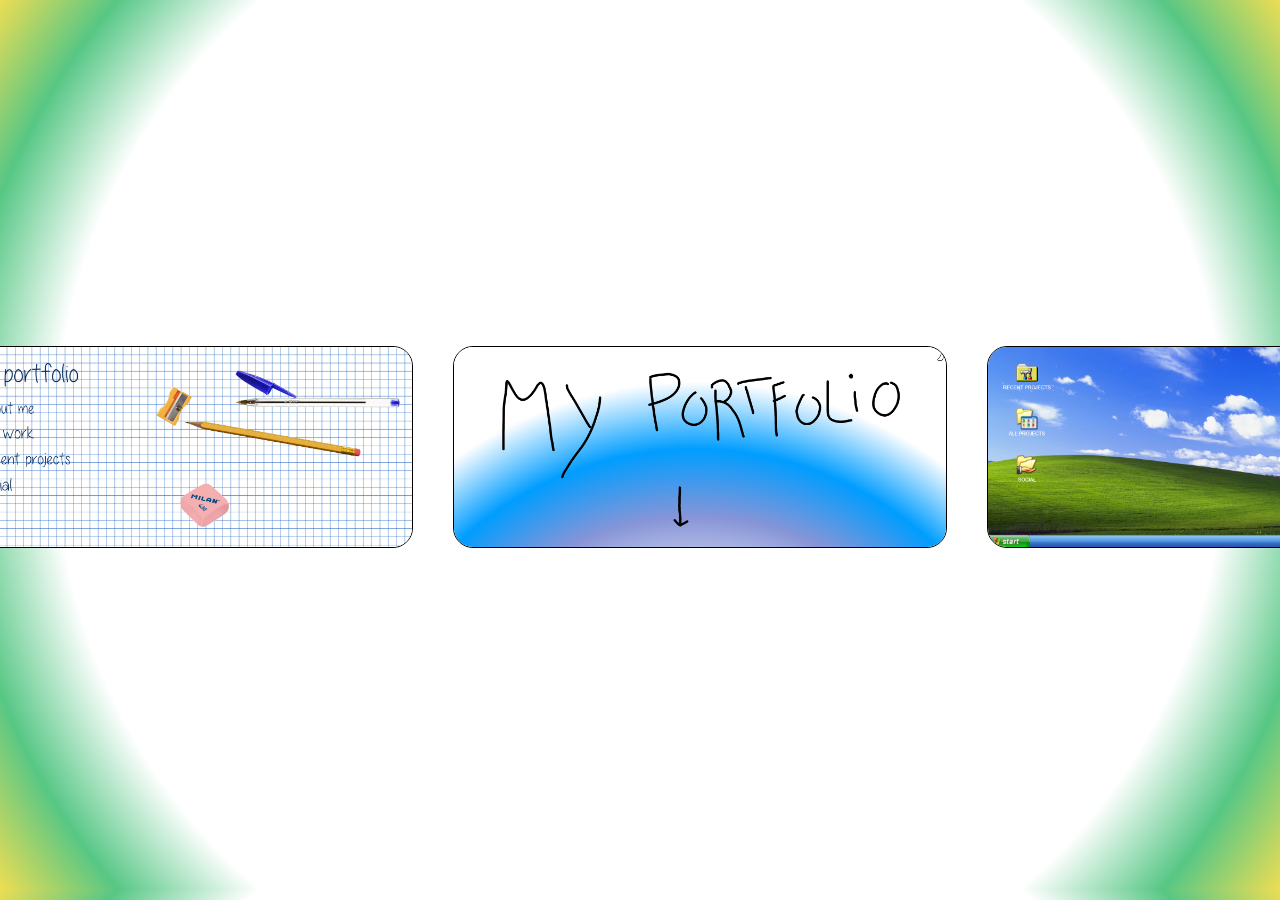
<file: index.html>
<!DOCTYPE html>
<html lang="en">
<head>
    <meta charset="UTF-8">
    <meta name="viewport" content="width=device-width, initial-scale=1.0">
    <title>MENU</title>
    <link rel="stylesheet" href="style.css">
</head>
<body>
    <div id="grid-container">
        <a href="cuaderno/index.html" class="link">
            <img src="fotos/cuaderno.png" alt="">
        </a>
        <a href="minimalist/index.html" class="link">
            <img src="fotos/minimalist.png" alt="">
        </a>
        <a href="windowsxp/index.html" class="link">
            <img src="fotos/windows.png" alt="">
        </a>
    </div>
</body>
</html>
</file>
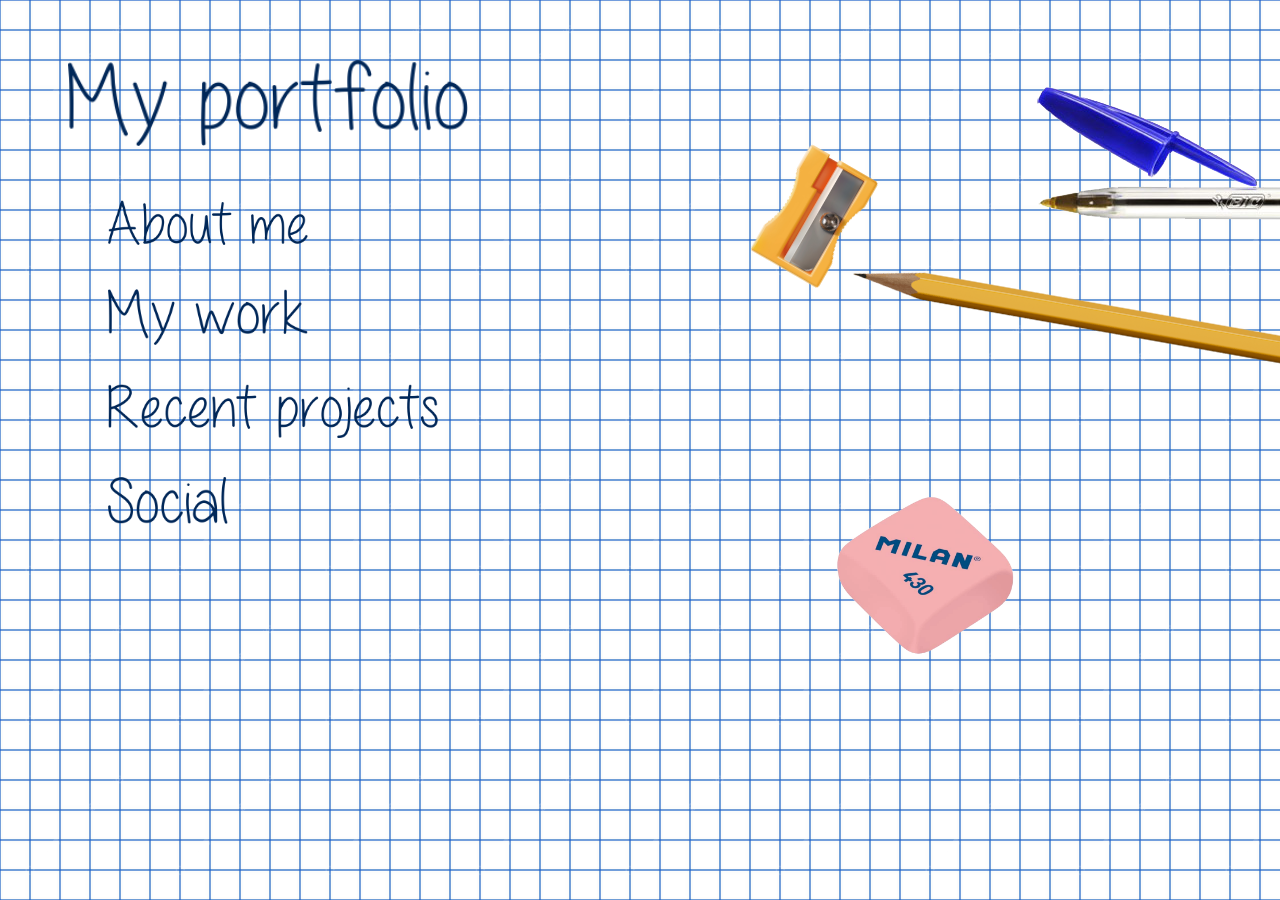
<file: cuaderno/index.html>
<!DOCTYPE html>
<html lang="es">
<head>
    <meta charset="UTF-8">
    <meta name="viewport" content="width=device-width, initial-scale=1.0">
    <title>2</title>
    <link rel="stylesheet" href="style.css">
</head>
<body>
    <img id="bic" src="fotos/bic.png" alt="">
    <img id="sharp" src="fotos/sharp.png" alt="">
    <img id="pencil" src="fotos/pencil.png" alt="">
    <img id="milan" src="fotos/milan.png" alt="">
    <header>
        <img id="title" src="fotos/title.png" alt="my portfolio">
    </header>
    <main>
        <a href="#aboutme">
        <img src="fotos/verde.png" alt="" id="verde">
        <img class="link" src="fotos/aboutme.png" alt="aboutme">
        </a>
        <a href="#mywork">
        <img src="fotos/azul.png" alt="" id="azul">
        <img src="fotos/mywork.png" alt="mywork" class="link">
        </a>
        <a href="#recent">
        <img src="fotos/morado.png" alt="" id="morado">
        <img src="fotos/recentprojects.png" alt="recentprojects" id="recentprojects">
        </a>
        <a href="#sociaal">
        <img src="fotos/rosa.png" alt="" id="rosa">
        <img src="fotos/social.png" alt="social" id="social">
        </a>
    </main>
</body>
</html>
</file>
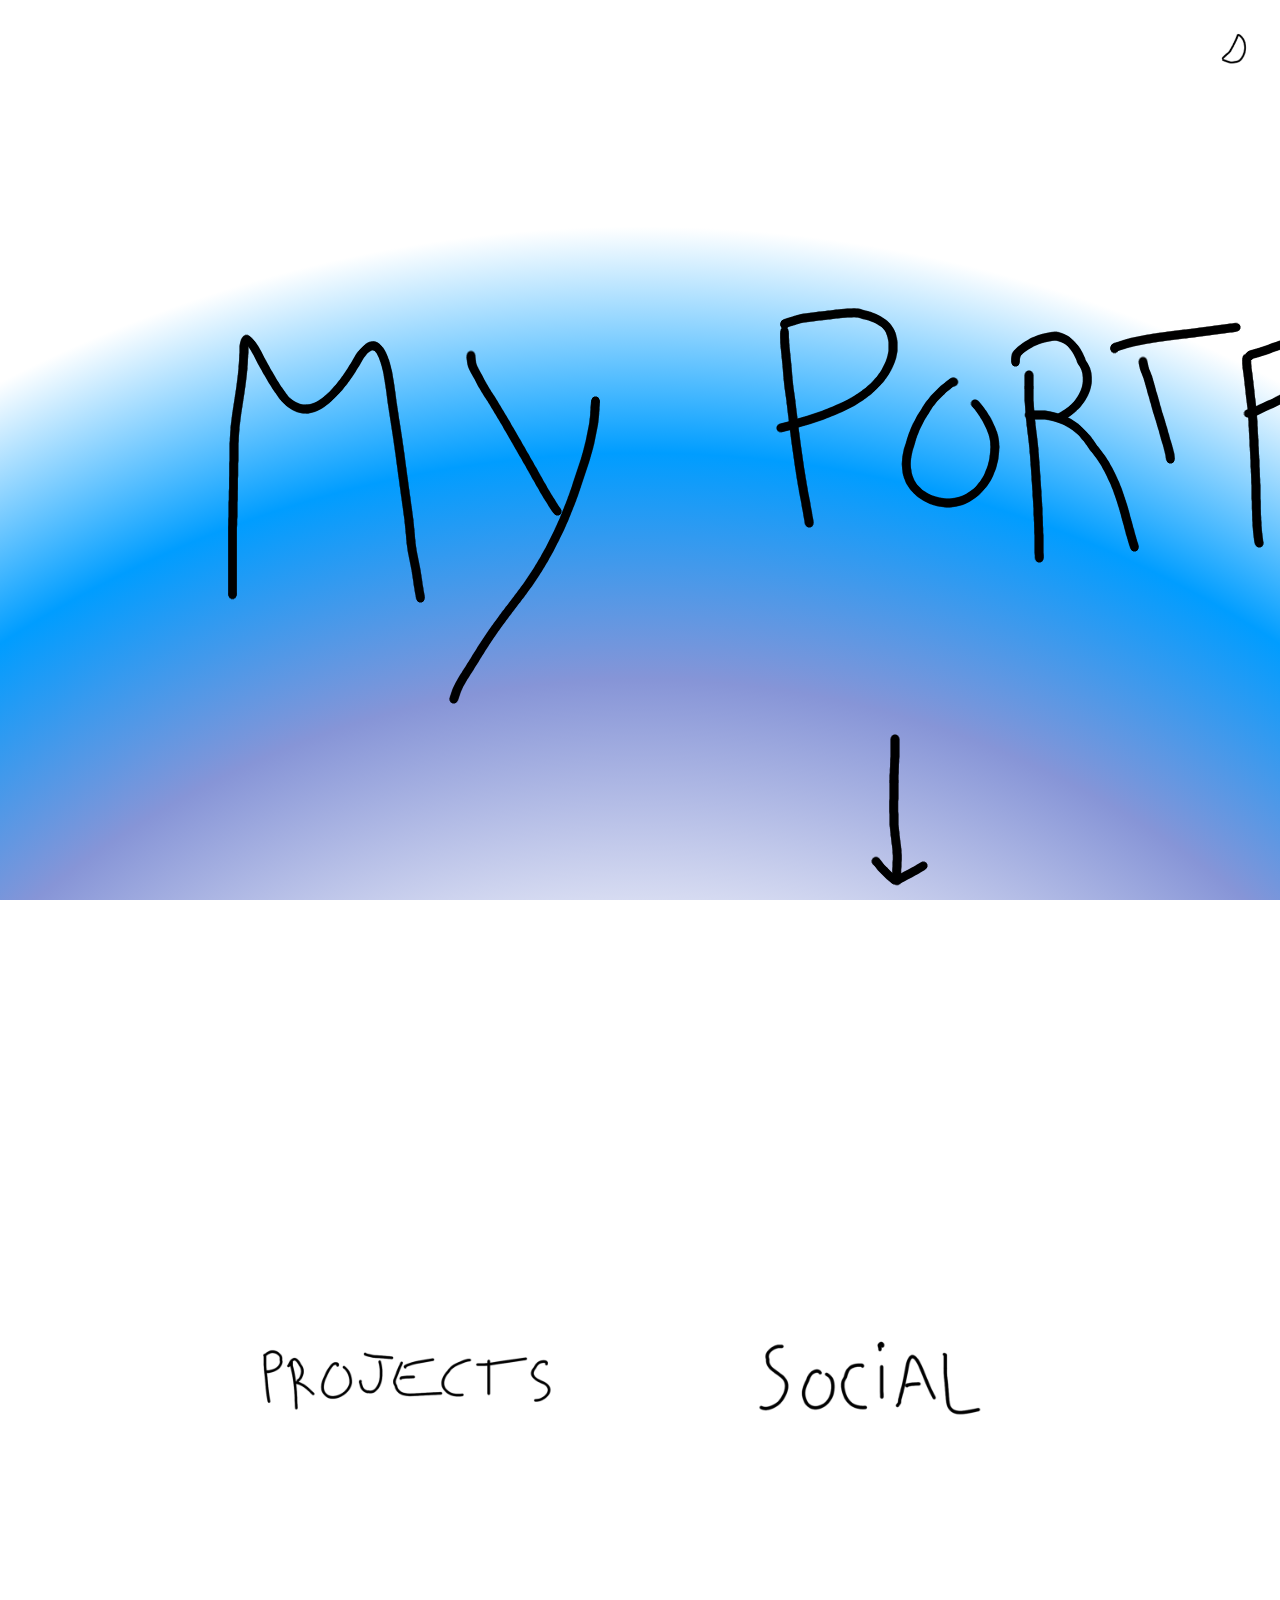
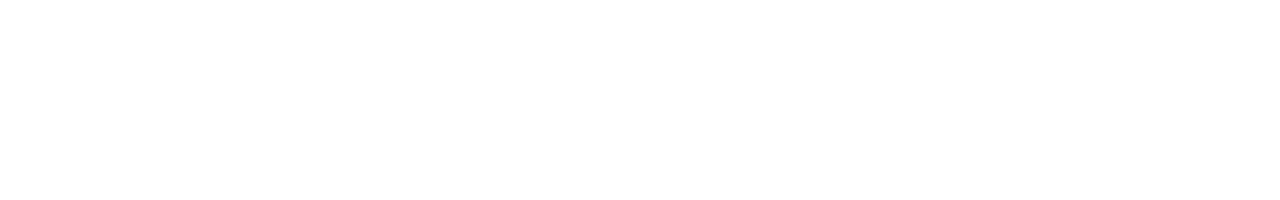
<file: minimalist/index.html>
<!DOCTYPE html>
<html lang="es">

<head>
  <meta charset="UTF-8">
  <meta name="viewport" content="width=device-width, initial-scale=1.0">
  <title>UI 1</title>
  <link rel="stylesheet" href="style.css">
</head>

<body>
  <header>
    <div class="theme-container">
      <img src="fotos/sol.png" alt="Sol" class="theme-btn sun">
      <img src="fotos/luna.png" alt="Luna" class="theme-btn moon">
      <input type="checkbox" id="theme">
    </div>
  </header>


  <img src="fotos/texto.png" alt="my-portfolio">

  <nav>
    <a href="#projects"><img class="navigator" src="fotos/projects.png" alt="projects"></a>
    <a href="#social"><img class="navigator" src="fotos/social.png" alt="social"></a>
  </nav>
  <script src="theme.js"></script>
</body>

</html>
</file>
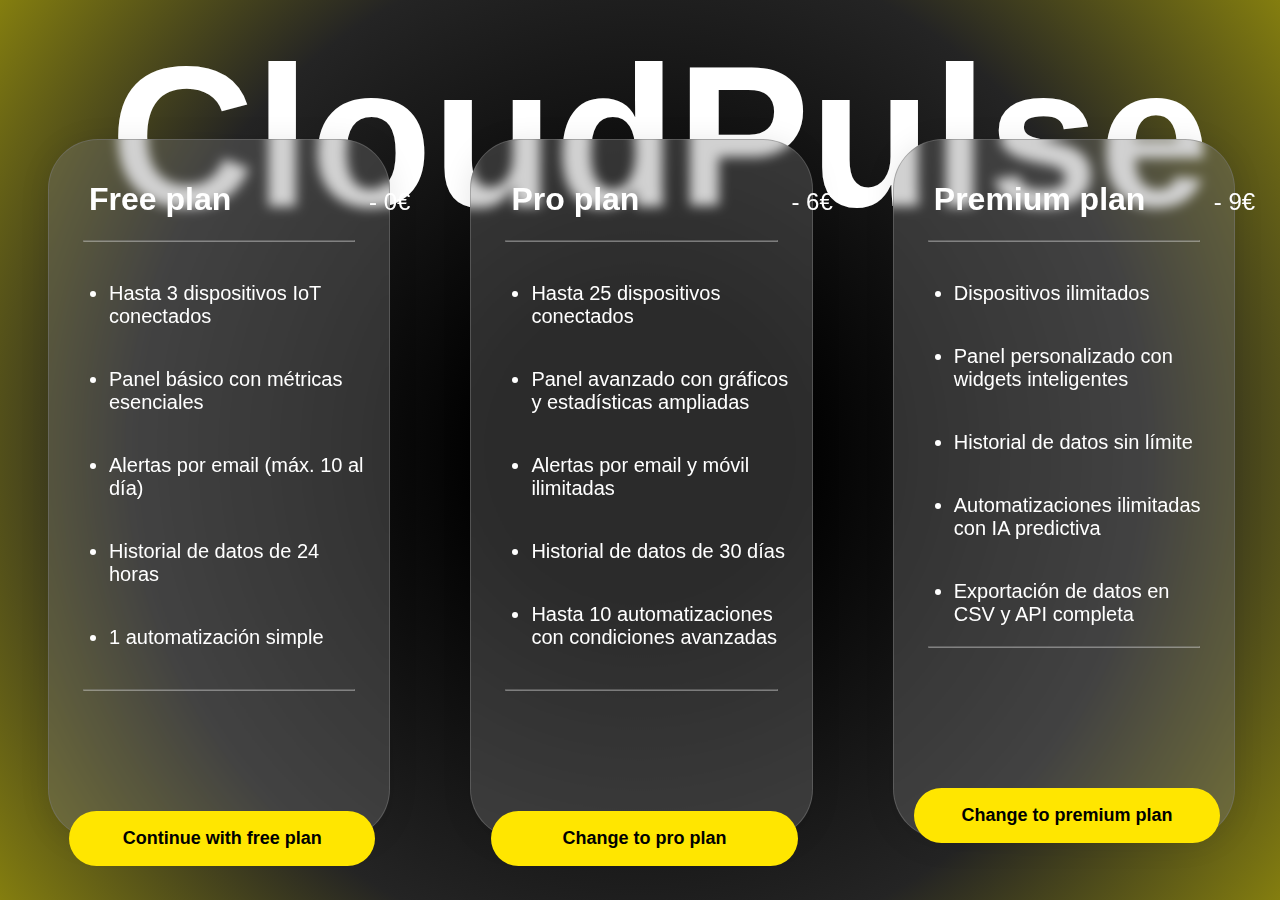
<file: UI 4/index.html>
<!DOCTYPE html>
<html lang="es">
<head>
    <meta charset="UTF-8">
    <meta name="viewport" content="width=device-width, initial-scale=1.0">
    <title>UI4</title>
    <link rel="stylesheet" href="style.css">
</head>
<body>
    <h1 id="back">CloudPulse</h1>
    <div class="container">
        <div class="plan">
            <h1>Free plan</h1> <h2>- 0€</h2>
            <hr>
            <ul>
                <li>Hasta 3 dispositivos IoT conectados</li>
                <li>Panel básico con métricas esenciales</li>
                <li>Alertas por email (máx. 10 al día)</li>
                <li>Historial de datos de 24 horas</li>
                <li>1 automatización simple</li>
            </ul>
            <hr class="abajo">
            <button>Continue with free plan</button>
        </div>
        <div class="plan">
            <h1>Pro plan</h1> <h2>- 6€</h2>
            <hr>
            <ul>
                <li>Hasta 25 dispositivos conectados</li>
                <li>Panel avanzado con gráficos y estadísticas ampliadas</li>
                <li>Alertas por email y móvil ilimitadas</li>
                <li>Historial de datos de 30 días</li>
                <li>Hasta 10 automatizaciones con condiciones avanzadas</li>

            </ul>
            <hr class="abajo">
            <button>Change to pro plan</button>


        </div>
        <div class="plan">
            <h1>Premium plan</h1> <h2>- 9€</h2>
            <hr>
            <ul>
                <li>Dispositivos ilimitados</li>
                <li>Panel personalizado con widgets inteligentes</li>
                <li>Historial de datos sin límite</li>
                <li>Automatizaciones ilimitadas con IA predictiva</li>
                <li>Exportación de datos en CSV y API completa</li>
            </ul>
            <hr>
            <button>Change to premium plan</button>
        </div>
    </div>
    
</body>
</html>
</file>
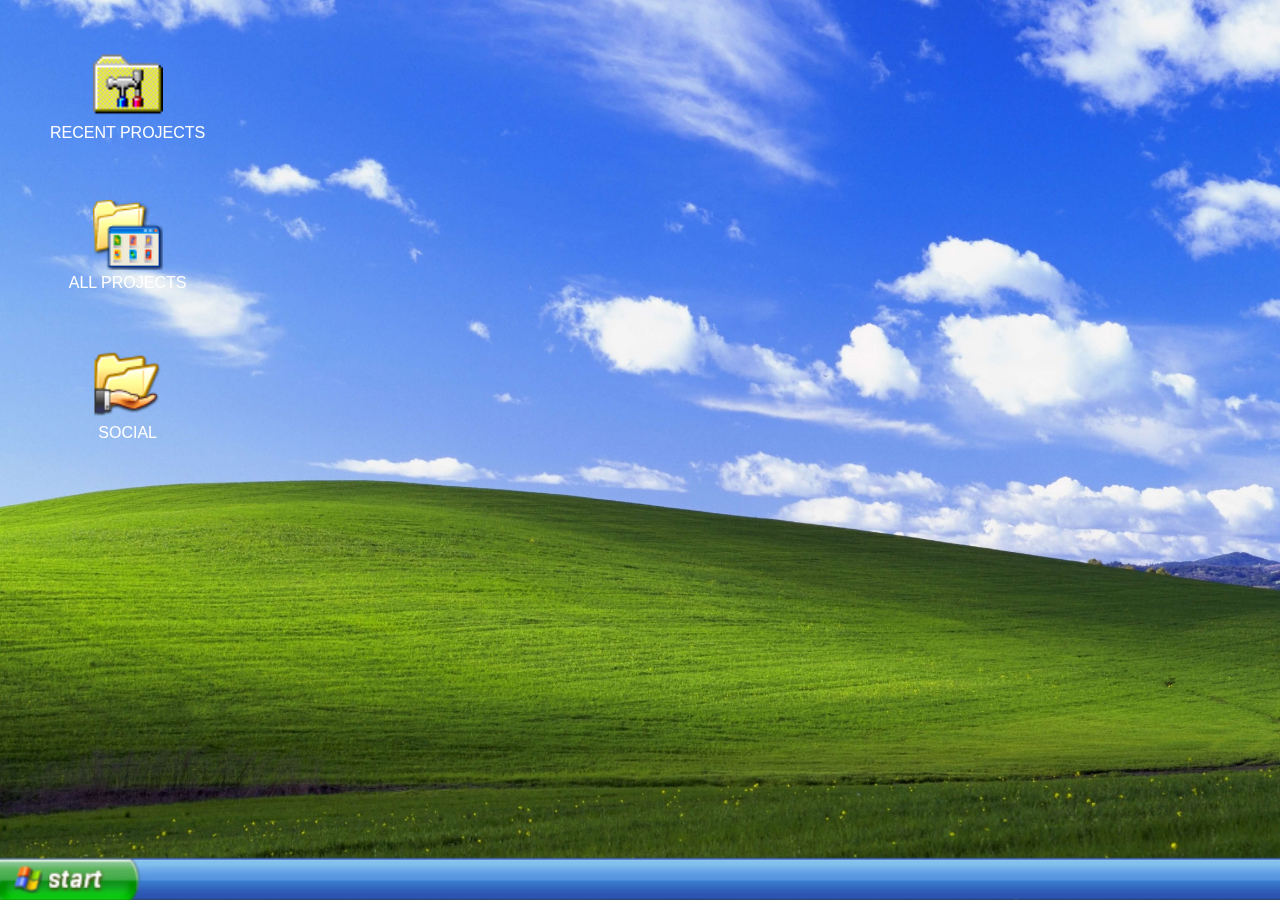
<file: UI3/index.html>
<!DOCTYPE html>
<html lang="en">

<head>
    <meta charset="UTF-8">
    <meta name="viewport" content="width=device-width, initial-scale=1.0">
    <title>Windows xp</title>
    <link rel="stylesheet" href="style.css">
</head>

<body>
    <main>
        <nav>
            <a href="#Proj">
            <img class="link" id="projects" src="fotos/Control Panel Folder.ico" alt=""><br>
            <label for="projects">RECENT PROJECTS</label>
            </a><br>
            <a href="#All Proj">
            <img class="link" src="fotos/All Programs.ico" alt=""><br>
            <label for="link">ALL PROJECTS</label>
            </a><br>
            <a href="#Social">
            <img class="link" src="fotos/My shared Folders.ico" alt=""><br>
            <label for="link">SOCIAL</label>
            </a>
        </nav>

        <img id="menu" src="fotos/start-menu.jpg" alt="">

        <img src="fotos/layout.png" alt="layout" id="layout">        
        <button id="open-menu">MENU</button>

    </main>
    <script src="script.js"></script>
</body>

</html>
</file>
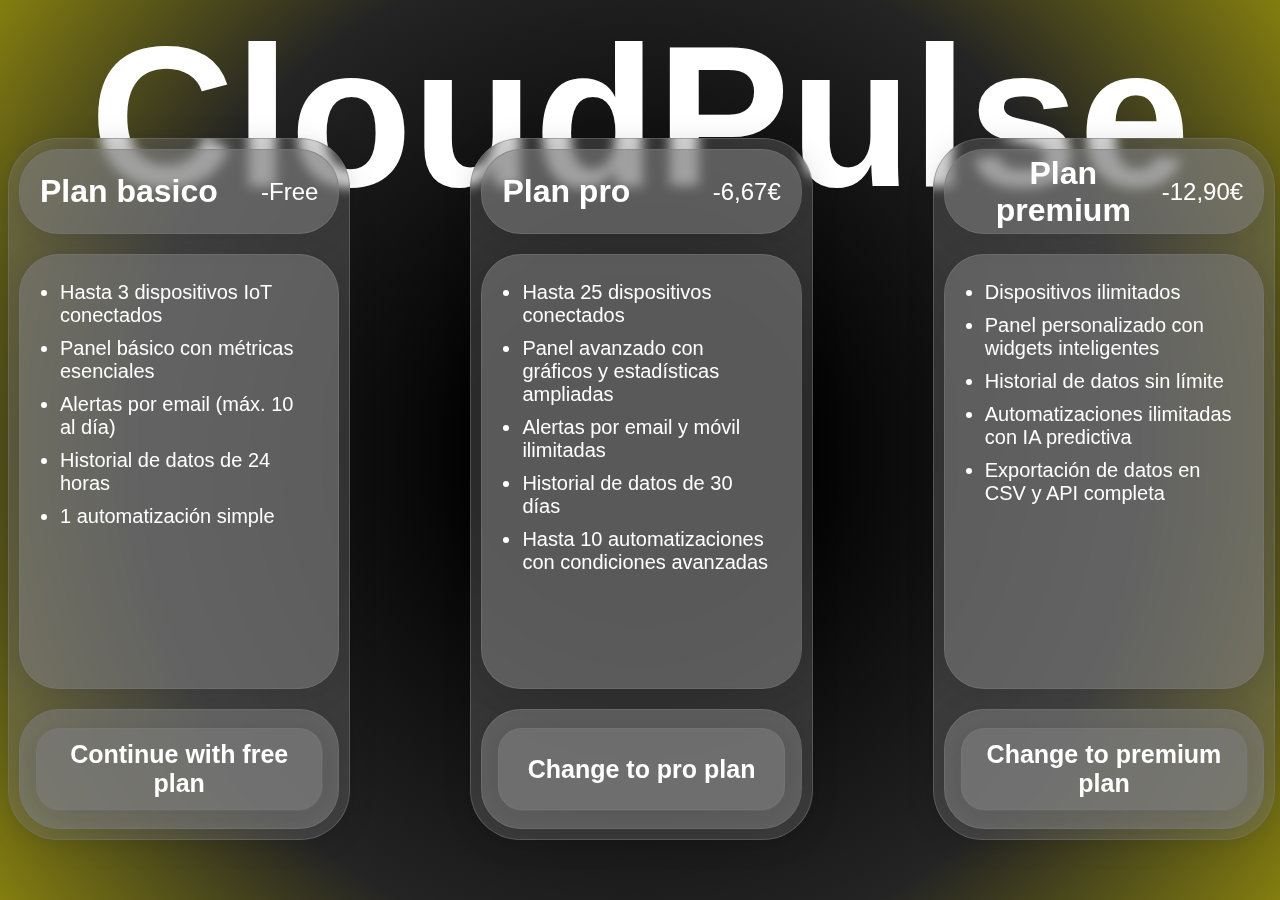
<file: UI 4/v2.html>
<!DOCTYPE html>
<html lang="es">

<head>
    <meta charset="UTF-8">
    <meta name="viewport" content="width=device-width, initial-scale=1.0">
    <title>v2</title>
    <link rel="stylesheet" href="style2.css">
</head>

<body>
    <div class="back">
        <h1 class="title">CloudPulse</h1>
        
    </div>
    <div class="container">
        <div class="plan">
            <div class="top">
                <h1>Plan basico</h1>
                <h2>-Free</h2>                
            </div>
            <div class="mid">
                <ul>
                    <li>Hasta 3 dispositivos IoT conectados</li>
                    <li>Panel básico con métricas esenciales</li>
                    <li>Alertas por email (máx. 10 al día)</li>
                    <li>Historial de datos de 24 horas</li>
                    <li>1 automatización simple</li>
                </ul>
            </div>
            <div class="bottom">
                
                <button>Continue with free plan</button>
            </div>

        </div>

        <div class="plan">
            <div class="top">
                <h1>Plan pro</h1>
                <h2>-6,67€</h2>                
            </div>
            <div class="mid">
                <ul>
                    <li>Hasta 25 dispositivos conectados</li>
                    <li>Panel avanzado con gráficos y estadísticas ampliadas</li>
                    <li>Alertas por email y móvil ilimitadas</li>
                    <li>Historial de datos de 30 días</li>
                    <li>Hasta 10 automatizaciones con condiciones avanzadas</li>
                </ul>
            </div>
            <div class="bottom">
                
                <button>Change to pro plan</button>
            </div>

        </div>

        <div class="plan">
            <div class="top">
                <h1>Plan premium</h1>
                <h2>-12,90€</h2>                
            </div>
            <div class="mid">
                <ul>
                    <li>Dispositivos ilimitados</li>
                    <li>Panel personalizado con widgets inteligentes</li>
                    <li>Historial de datos sin límite</li>
                    <li>Automatizaciones ilimitadas con IA predictiva</li>
                    <li>Exportación de datos en CSV y API completa</li>
                </ul>
            </div>
            <div class="bottom">
                
                <button>Change to premium plan</button>
            </div>

        </div>
    </div>
</body>

</html>
</file>
<file: style.css>
body {
    width: 98vw;
    height: 97vh;
    display: flex;
    justify-content: center;
background: #ffffff;
background: radial-gradient(circle, rgba(255, 255, 255, 1) 75%, rgba(87, 199, 133, 1) 88%, rgba(237, 221, 83, 1) 100%);}

#grid-container {
    height: 98vh;
    width: 99vw;
    display: flex;
    flex-direction: row;
    justify-content: center;
    align-items: center;
}

img {
    height: 200px;
    border-radius: 20px;
    margin: 20px;
    border: solid 1px black;
    transition: all 0.4s;

}

img:hover {
    transition: all 0.4s;
    scale: 1.1;
}
</file>
<file: cuaderno/style.css>
html {
    background-image: url(fotos/back.jpg);
    background-size: 300px;
    height: 100vh;
}

header {
    margin-top: 60px;
    margin-left: 60px;
    text-align: start;
}

#title {
    width: 400px;
}

#bic {
    position: absolute;
    transform:translateX(1000px) translateY(-100px);
}

#sharp {
    position: absolute;
    width: 100px;
    transform: rotate(30deg) translateX(700px) translateY(-300px);
}

#pencil {
    position: absolute;
    width: 750px;
    transform: rotate(10deg) translateX(800px);
}

#milan {
    position: absolute;
    width: 230px;
    transform: translateX(800px) translateY(400px);
}


main {
    margin-left: 100px;
    margin-top: 50px;
    display: flex;
    flex-direction: column;
    gap: 40px;
}

.link {
    width: 200px;
}

#recentprojects {
    margin-top: -5px;
    width: 330px;
}

#social {
    margin-top: -5px;
    width: 120px;
}

#verde {
    position: absolute;
    display: block;
    width: 350px;
    opacity: 0%;
    transform: translateX(-60px) translateY(-5px);
}

#verde:hover {
    position: absolute;
    display: block;
    width: 350px;
    opacity: 50%;
    transform: translateX(-60px) translateY(-5px);
}

#azul {
    position: absolute;
    display: block;
    width: 350px;
    opacity: 00%;
    transform: translateX(-60px) translateY(-15px);    
}

#azul:hover {
    position: absolute;
    display: block;
    width: 350px;
    opacity: 50%;
    transform: translateX(-60px) translateY(-15px);    
}

#morado {
    position: absolute;
    display: block;
    width: 500px;
    opacity: 00%;
    transform: translateX(-60px) translateY(-30px);
}

#morado:hover {
    position: absolute;
    display: block;
    width: 500px;
    opacity: 50%;
    transform: translateX(-60px) translateY(-30px);
}

#rosa {
    position: absolute;
    width: 200px;
    height: 100px;
    opacity: 0%;
    transform: translateX(-35px) translateY(-35px);
}

#rosa:hover {
    position: absolute;
    width: 200px;
    height: 100px;
    opacity: 40%;
    transform: translateX(-35px) translateY(-35px);
}
</file>
<file: minimalist/style.css>
html {
    height: 200vh;
    background: #ffffff;
    background: radial-gradient(circle at 50% 180%, rgb(255, 255, 255) 35%, rgb(255, 255, 255) 5%, rgba(87, 107, 199, 0.719) 54%, rgba(0,157,255,1) 67%, rgba(255,255,255,1) 80%, rgba(255,255,255,1) 100%);
    background-repeat: no-repeat;
    background-attachment: fixed;

}

img {
    margin-top: -100px;
    margin-left: -50px;
}


nav {
    margin-top: 250px;
    text-align: center;
}

@keyframes appear {
  from {
    opacity: 0.5;
  }
  to {
    opacity: 1;
  }
}

.navigator {
    width: 400px;
    height: auto;
    margin: 30px;
    transition: all 0.2s;
    animation: appear linear;
    animation-timeline: view();
}

.navigator:hover {
    transition: all 0.2s;
    transform: rotate(5deg);
}

header {
    position: fixed;
    display: flex;
    justify-content: end;
    width: 100vw;
}

input {
    margin-right: 60px;
}

/* Contenedor del botón de tema */
.theme-container {
  position: relative;
  margin-right: 60px;
}

#theme {
  display: none;
}

.theme-btn {
    width: 40px;
    height: 40px;
    cursor: pointer;
    position: absolute;
    top: 120px;
    right: -25px;
    transition: opacity 0.3s ease;
}

/* Sol visible por defecto */
.sun {
  opacity: 1;
}

/* Luna oculta por defecto */
.moon {
  opacity: 0;
}

/* Cuando el tema es oscuro, invertimos */
html.dark .sun {
  opacity: 0;
}

html.dark .moon {
  opacity: 1;
}

/* Fondos claro y oscuro */
html {
  height: 200vh;
  background: radial-gradient(
    circle at 50% 180%,
    rgb(255, 255, 255) 35%,
    rgb(255, 255, 255) 5%,
    rgba(87, 107, 199, 0.719) 54%,
    rgba(0,157,255,1) 67%,
    rgba(255,255,255,1) 80%,
    rgba(255,255,255,1) 100%
  );
  background-repeat: no-repeat;
  background-attachment: fixed;
  transition: background 1.5s ease;
}



/* Estado oscuro */
html.dark {
    height: 200vh;
    background: #000000;
    background: radial-gradient(circle at 50% 180%, rgb(34, 34, 34) 35%, rgba(10, 0, 56, 0.952) 44%, rgba(62, 12, 104, 0.795) 67%, rgb(50, 66, 110) 80%, rgb(58, 58, 58) 100%);
    background-repeat: no-repeat;
    background-attachment: fixed;
}
</file>
<file: UI 4/style.css>
body {
    background: #000000;
    background: radial-gradient(circle, rgba(0, 0, 0, 1) 18%, rgba(36, 36, 36, 1) 65%, rgb(132, 126, 15) 100%);
    background-attachment: fixed;
    font-family: Arial, Helvetica, sans-serif;
    color: white;
    height: 98vh;
    width: 99%;
}

#back {
    position: absolute;
    font-size: 200px;
    left: 50%;
    transform: translateX(-50%) translateY(-120px);
}

.container {
    position: fixed;
    display: flex;
    flex-direction: row;
    width: 99vw;
    height: 98vh;
    justify-content: center;
    align-items: center;
}

.plan {
    position: relative;
    transform: translateY(40px);
    height: 700px;
    width: 400px;
    border-radius: 50px;
    margin-left: 40px;
    margin-right: 40px;
    padding: 20px;
    box-sizing: border-box;

    /* From https://css.glass */
    background: rgba(122, 122, 122, 0.35);
    box-shadow: 0 4px 30px rgba(0, 0, 0, 0.1);
    backdrop-filter: blur(6px);
    -webkit-backdrop-filter: blur(6px);
    border: 1px solid rgba(122, 122, 122, 0.5);
    transition: all 0.5s;

}

.plan:hover {
    scale: 1.05;
    transition: all 0.2s;
}

h1 {
    margin-left: 20px;
}

h2 {

    font-weight: 100;
    position: absolute;
    transform: translate(300px, -72px);
}

hr {
    width: 90%;
    display: block;
    margin: 0 auto;
    opacity: 40%;
}

ul {
    font-size: 20px;
}

li {
    margin-top: 40px;
}

.abajo {
    position: relative;
    transform: translateY(20px);
}


button {
    position: absolute;
    transform: translateY(140px);
    width: 90%;
    margin: 0 auto;
    height: 55px;
    background-color: rgb(255, 230, 0);
    border-radius: 100px;
    border: none;
    color: rgb(0, 0, 0);
    font-size: 18px;
    font-weight: 800;
    transition: all 0.5s;

}

button:hover {
    transition: all 0.2s;
    border-bottom: orange solid 8px;
}

button:active {
    border-bottom: 0;
    height: 47px;
    transform: translateY(148px);
    transition: all 0.5ms;
}
</file>
<file: UI3/style.css>
html {
    background-image: url(fotos/fondo.jpg);
    background-attachment: fixed;
    background-repeat: no-repeat;
    background-size: cover;
    background-position: center;
}

body {
    margin: 0;
    padding: 0;
}

#layout {
    position: fixed;
    height: 132.5px;
    left: 0;
    bottom: 0;
}

nav {
    position: fixed;
    margin: 50px;
    display: flex;
    flex-direction: column;
}

.link {
    width: 70px;
}

a, label {
    margin-bottom: 40px;
    font-family: Arial, Helvetica, sans-serif;
    text-decoration: none;
    color: white;
}

a {
    text-align: center;
    left: 10px;
}

#menu {
    display: none;
    width: 500px;
    position: fixed;
    left: 0;
    bottom: 38px;
}

#open-menu {
    opacity: 0;
    position: fixed;
    height: 42px;
    width: 150px;
    left: 0;
    bottom: 0px;
}
</file>
<file: UI 4/style2.css>
body {
    background: #000000;
    background: radial-gradient(circle, rgba(0, 0, 0, 1) 18%, rgba(36, 36, 36, 1) 65%, rgb(132, 126, 15) 100%);
    background-attachment: fixed;
    font-family: Arial, Helvetica, sans-serif;
    color: white;
    height: 98vh;
    width: 99%;
}

.container {
    margin-top: 40px;
    position: fixed;
    display: flex;
    flex-direction: row;
    width: 99vw;
    height: 98vh;
    justify-content: center;
    align-items: center;
    gap: 120px;
}

.plan {
    display: grid;
    grid-template-rows: 15% 65% 20%;

    height: 700px;
    width: 400px;
    border-radius: 50px;
    text-align: center;

    background: rgba(122, 122, 122, 0.35);
    box-shadow: 0 4px 30px rgba(0, 0, 0, 0.1);
    backdrop-filter: blur(6px);
    -webkit-backdrop-filter: blur(6px);
    border: 1px solid rgba(122, 122, 122, 0.5);

    transition: all 0.5s;
}

.plan:hover {
    scale: 1.05;

    transition: all 0.2s;

    background: rgba(122, 122, 122, 0.772);
    box-shadow: 0 4px 30px rgba(0, 0, 0, 0.342);
    backdrop-filter: blur(8px);
    -webkit-backdrop-filter: blur(8px);
    border: 1px solid rgba(122, 122, 122, 0.704);
}

.top, .mid, .bottom {
    margin: 10px;
    border-radius: 40px;

    background: rgba(122, 122, 122, 0.35);
    box-shadow: 0 4px 30px rgba(0, 0, 0, 0.1);
    backdrop-filter: blur(6px);
    -webkit-backdrop-filter: blur(6px);
    border: 1px solid rgba(122, 122, 122, 0.5);
/*

    */
}

.top {
    padding-left: 20px;
    padding-right: 20px;
    display: flex;
    justify-content: space-between;
    align-items: center;
}

.mid {
    text-align: left;
    padding-top: 10px;
}

.bottom {
    display: flex;
    justify-content: center;
    align-items: center;
}

li {
    font-size: 20px;
    width: 90%;
    margin-bottom: 10px;
}

h2 {
    font-weight: 100;
}

button {
    transition: all 0.2s;


    width: 90%;
    height: 70%;
    border-radius: 24px;
    border: none;
    cursor: pointer;

    font-family: Arial, Helvetica, sans-serif;
    font-size: 25px;
    font-weight: 700;

    background: rgba(122, 122, 122, 0.35);
    box-shadow: 0 4px 30px rgba(0, 0, 0, 0.1);
    backdrop-filter: blur(6px);
    -webkit-backdrop-filter: blur(6px);
    border: 1px solid rgba(122, 122, 122, 0.5);

    color: white;
}

button:hover {
    transition: all 0.2s;

    background: rgba(244, 255, 37, 0.35);
    box-shadow: 0 4px 30px rgba(0, 0, 0, 0.1);
    backdrop-filter: blur(6px);
    -webkit-backdrop-filter: blur(6px);
    border: 1px solid rgba(122, 122, 122, 0.5);

    border:solid rgba(242, 255, 0, 0.4);
}

button:active {
    background: rgba(244, 255, 37, 0.35);
    box-shadow: 0 4px 30px rgba(0, 0, 0, 0.1);
    backdrop-filter: blur(6px);
    -webkit-backdrop-filter: blur(6px);
    border: 1px solid rgba(122, 122, 122, 0.5);

    border:solid rgba(242, 255, 0, 0.4);

    scale: 0.9;
    width: 96.5%;
}

.back {
    position: absolute;
    left: 50%;
    transform: translateX(-50%) translateY(-140px);
    height: 80vh;
}

.title {
    font-size: 200px;
    margin-bottom: -140PX;
}
</file>
